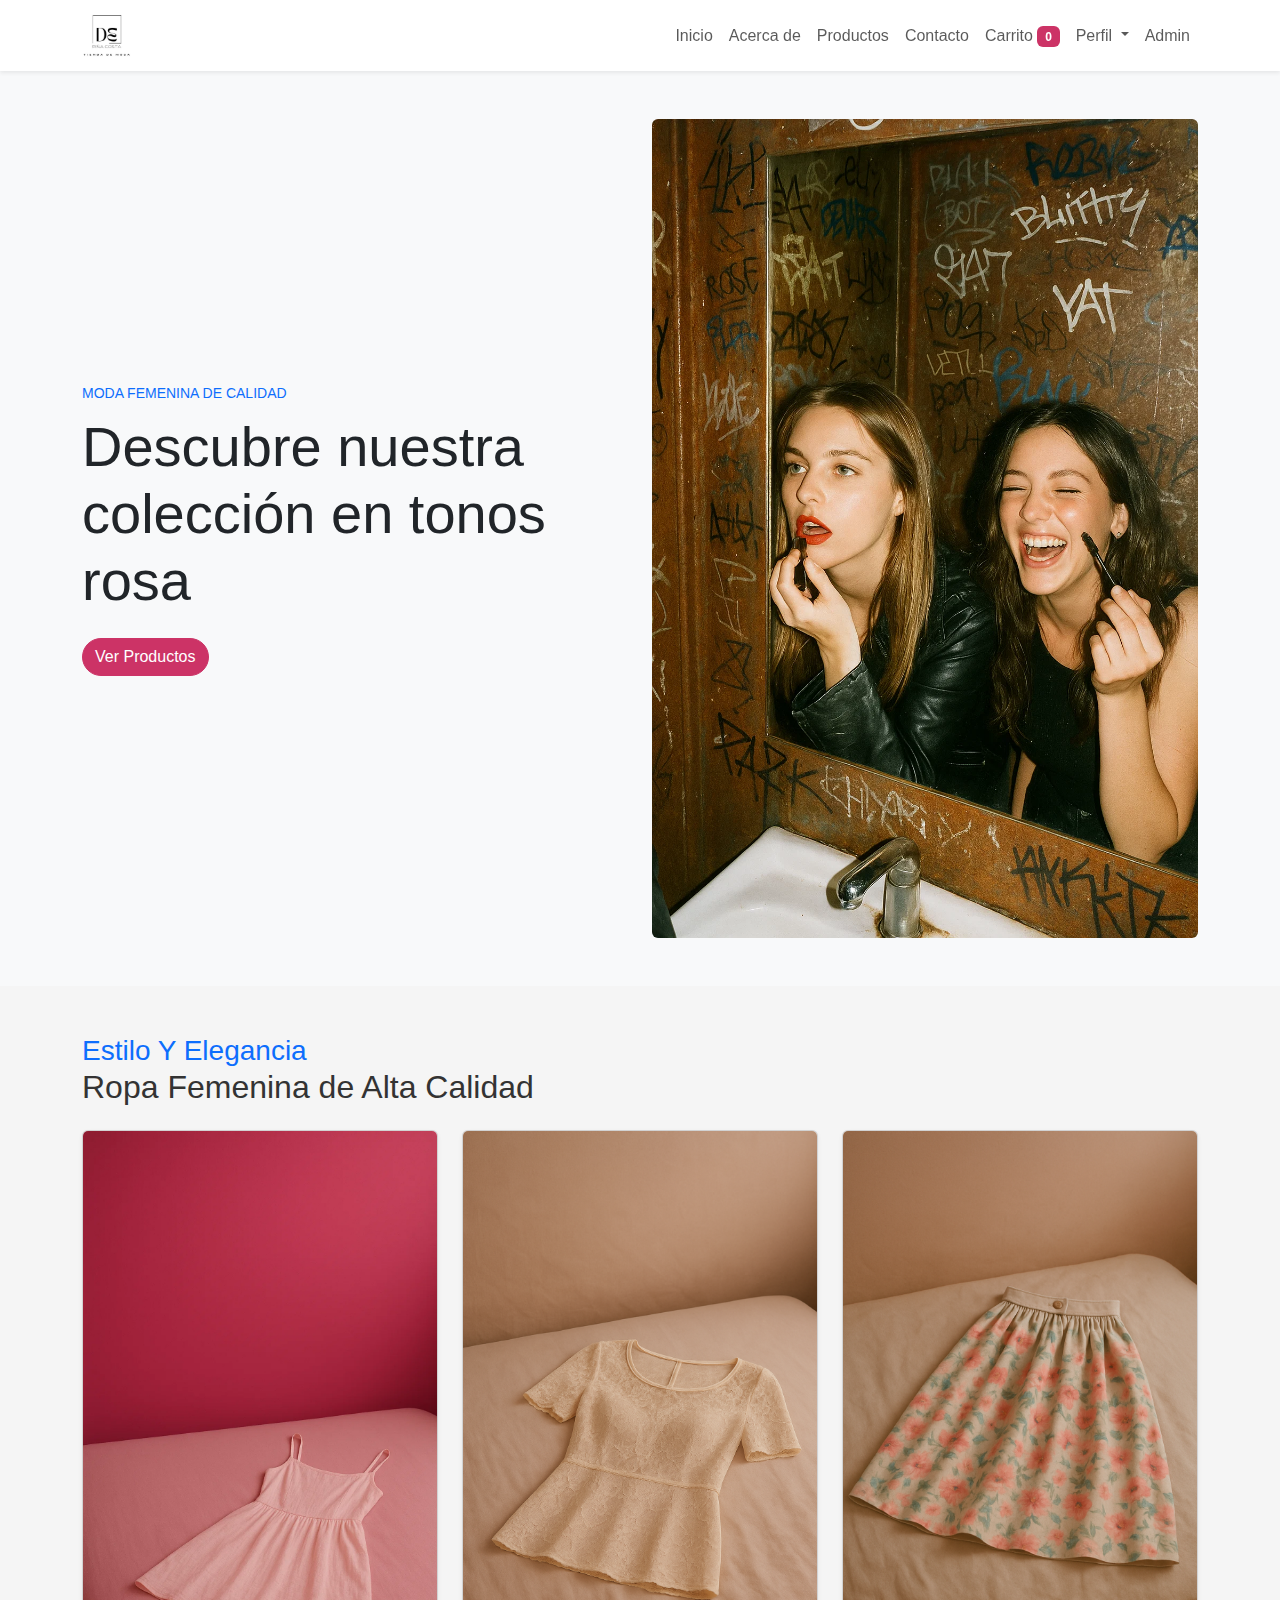
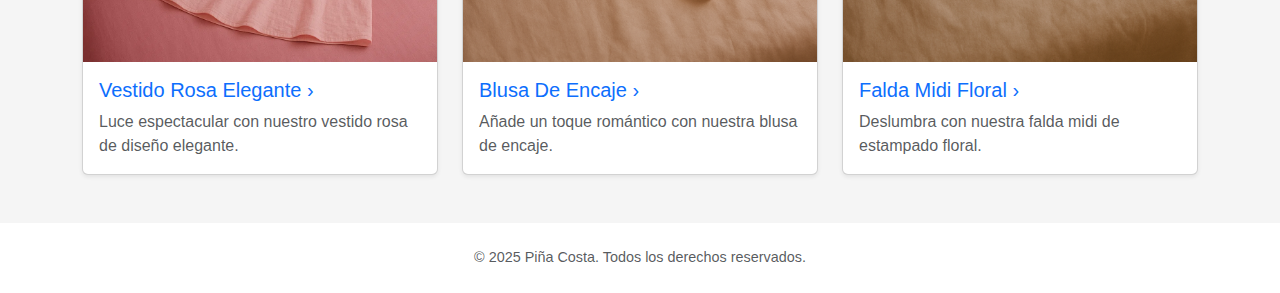
<file: index.html>
<!DOCTYPE html>
<html lang="es">
<head>
  <meta charset="UTF-8">
  <meta name="viewport" content="width=device-width, initial-scale=1">
  <title>Piña Costa – Inicio</title>
  <!-- Bootstrap 5 -->
  <link href="https://cdn.jsdelivr.net/npm/bootstrap@5.3.0/dist/css/bootstrap.min.css" rel="stylesheet">
  <!-- Google Fonts -->
  <link href="https://fonts.googleapis.com/css2?family=Lora:wght@400;700&family=Playfair+Display:wght@400;700&display=swap" rel="stylesheet">
  <!-- Estilos personalizados -->
  <link rel="stylesheet" href="css/estilos.css">
</head>
<body>

<nav class="navbar navbar-expand-lg navbar-light bg-white shadow-sm sticky-top">
  <div class="container">
    <a class="navbar-brand" href="index.html">
      <img src="img/logo.jpg" alt="Piña Costa" height="40">
    </a>
    <button class="navbar-toggler" type="button"
            data-bs-toggle="collapse"
            data-bs-target="#mainNav"
            aria-controls="mainNav"
            aria-expanded="false"
            aria-label="Toggle navigation">
      <span class="navbar-toggler-icon"></span>
    </button>
    <div class="collapse navbar-collapse" id="mainNav">
      <ul class="navbar-nav ms-auto">
        <li class="nav-item"><a class="nav-link" href="index.html">Inicio</a></li>
        <li class="nav-item"><a class="nav-link" href="acerca.html">Acerca de</a></li>
        <li class="nav-item"><a class="nav-link" href="catalogo.html">Productos</a></li>
        <li class="nav-item"><a class="nav-link" href="contacto.html">Contacto</a></li>
        <li class="nav-item">
          <a class="nav-link" href="pages/cart.html">
            Carrito <span id="cartCount" class="badge cart-badge">0</span>
          </a>
        </li>
        <li class="nav-item dropdown">
          <a class="nav-link dropdown-toggle" href="#" id="perfilDropdown" data-bs-toggle="dropdown">
            Perfil
          </a>
          <ul class="dropdown-menu dropdown-menu-end" aria-labelledby="perfilDropdown">
            <li><a class="dropdown-item" href="pages/login.html">Login</a></li>
            <li><a class="dropdown-item" href="pages/registro.html">Registro</a></li>
            <li><a class="dropdown-item" href="pages/recuperar.html">Recuperar Cuenta</a></li>
          </ul>
        </li>
        <li class="nav-item"><a class="nav-link" href="pages/admin-login.html">Admin</a></li>
      </ul>
    </div>
  </div>
</nav>







  <main>

    <!-- HERO -->
    <section class="hero bg-light text-dark py-5">
      <div class="container">
        <div class="row align-items-center">
          <div class="col-12 col-md-6">
            <small class="text-uppercase text-primary">Moda Femenina de Calidad</small>
            <h1 class="display-4 mt-2">Descubre nuestra colección en tonos rosa</h1>
            <a href="catalogo.html" class="btn btn-primary rounded-pill mt-3">Ver Productos</a>
          </div>
          <div class="col-12 col-md-6 text-center">
            <img src="img/hero-bg.jpg" alt="Colección Rosa" class="img-fluid rounded">
          </div>
        </div>
      </div>
    </section>

    <!-- SECCIÓN “ESTILO Y ELEGANCIA” -->
    <section class="py-5" style="background:#f5f5f5;">
      <div class="container">
        <h2 class="mb-4 section-title">
          <small class="text-primary d-block">Estilo Y Elegancia</small>
          Ropa Femenina de Alta Calidad
        </h2>
        <div class="row gy-4">
          <!-- CARD 1 -->
          <div class="col-12 col-sm-6 col-lg-4">
            <div class="card h-100 shadow-sm">
              <img src="img/vestido-rosa.jpg" class="card-img-top" alt="Vestido Rosa Elegante">
              <div class="card-body">
                <h5 class="card-title text-primary">Vestido Rosa Elegante ›</h5>
                <p class="card-text text-muted">Luce espectacular con nuestro vestido rosa de diseño elegante.</p>
              </div>
            </div>
          </div>
          <!-- CARD 2 -->
          <div class="col-12 col-sm-6 col-lg-4">
            <div class="card h-100 shadow-sm">
              <img src="img/blusa-encaje.jpg" class="card-img-top" alt="Blusa De Encaje">
              <div class="card-body">
                <h5 class="card-title text-primary">Blusa De Encaje ›</h5>
                <p class="card-text text-muted">Añade un toque romántico con nuestra blusa de encaje.</p>
              </div>
            </div>
          </div>
          <!-- CARD 3 -->
          <div class="col-12 col-sm-6 col-lg-4">
            <div class="card h-100 shadow-sm">
              <img src="img/falda-midi.jpg" class="card-img-top" alt="Falda Midi Floral">
              <div class="card-body">
                <h5 class="card-title text-primary">Falda Midi Floral ›</h5>
                <p class="card-text text-muted">Deslumbra con nuestra falda midi de estampado floral.</p>
              </div>
            </div>
          </div>
        </div>
      </div>
    </section>

  </main>

  <!-- FOOTER -->
  <footer class="footer bg-white text-center py-4">
    <div class="container">
      <p class="text-muted mb-0">&copy; 2025 Piña Costa. Todos los derechos reservados.</p>
    </div>
  </footer>

  <!-- Scripts -->
  <script src="https://cdn.jsdelivr.net/npm/bootstrap@5.3.0/dist/js/bootstrap.bundle.min.js"></script>
  <script src="js/main.js"></script>
</body>
</html>
</file>
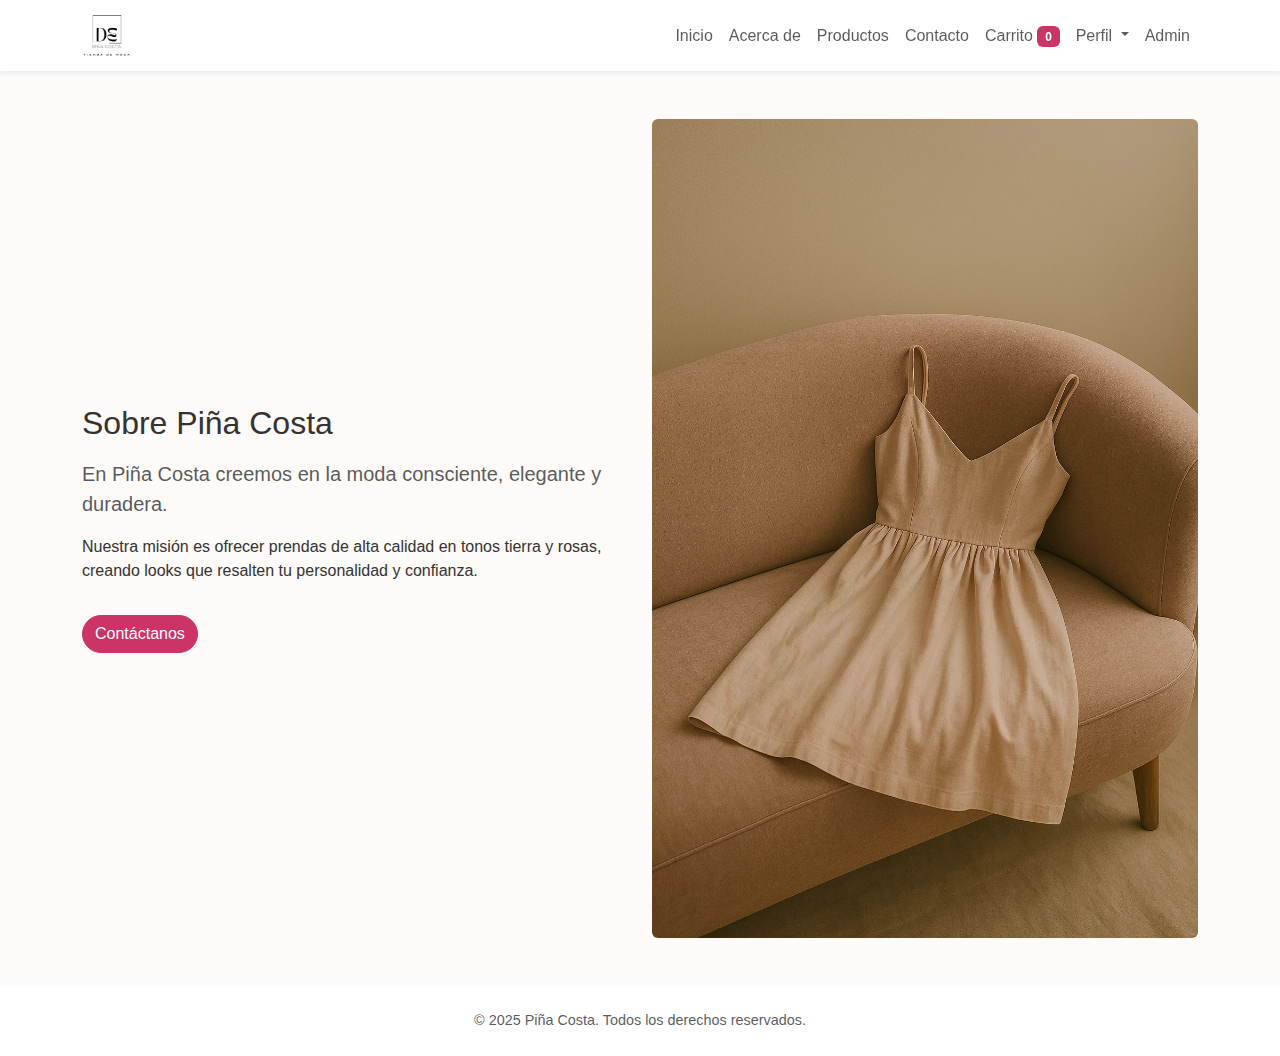
<file: acerca.html>
<!DOCTYPE html>
<html lang="es">
<head>
  <meta charset="UTF-8">
  <meta name="viewport" content="width=device-width, initial-scale=1">
  <title>Piña Costa – Acerca de</title>
  <link href="https://cdn.jsdelivr.net/npm/bootstrap@5.3.0/dist/css/bootstrap.min.css" rel="stylesheet">
  <link href="https://fonts.googleapis.com/css2?family=Lora:wght@400;700&family=Playfair+Display:wght@400;700&display=swap" rel="stylesheet">
  <link rel="stylesheet" href="css/estilos.css">
</head>
<body>

<nav class="navbar navbar-expand-lg navbar-light bg-white shadow-sm sticky-top">
  <div class="container">
    <a class="navbar-brand" href="index.html">
      <img src="img/logo.jpg" alt="Piña Costa" height="40">
    </a>
    <button class="navbar-toggler" type="button"
            data-bs-toggle="collapse"
            data-bs-target="#mainNav"
            aria-controls="mainNav"
            aria-expanded="false"
            aria-label="Toggle navigation">
      <span class="navbar-toggler-icon"></span>
    </button>
    <div class="collapse navbar-collapse" id="mainNav">
      <ul class="navbar-nav ms-auto">
        <li class="nav-item"><a class="nav-link" href="index.html">Inicio</a></li>
        <li class="nav-item"><a class="nav-link" href="acerca.html">Acerca de</a></li>
        <li class="nav-item"><a class="nav-link" href="catalogo.html">Productos</a></li>
        <li class="nav-item"><a class="nav-link" href="contacto.html">Contacto</a></li>
        <li class="nav-item">
          <a class="nav-link" href="pages/cart.html">
            Carrito <span id="cartCount" class="badge cart-badge">0</span>
          </a>
        </li>
        <li class="nav-item dropdown">
          <a class="nav-link dropdown-toggle" href="#" id="perfilDropdown" data-bs-toggle="dropdown">
            Perfil
          </a>
          <ul class="dropdown-menu dropdown-menu-end" aria-labelledby="perfilDropdown">
            <li><a class="dropdown-item" href="pages/login.html">Login</a></li>
            <li><a class="dropdown-item" href="pages/registro.html">Registro</a></li>
            <li><a class="dropdown-item" href="pages/recuperar.html">Recuperar Cuenta</a></li>
          </ul>
        </li>
        <li class="nav-item"><a class="nav-link" href="pages/admin-login.html">Admin</a></li>
      </ul>
    </div>
  </div>
</nav>



  <main>
    <!-- SECCIÓN “SOBRE NOSOTROS” -->
    <section class="py-5">
      <div class="container">
        <div class="row align-items-center">
          <div class="col-12 col-md-6">
            <h2 class="mb-3">Sobre Piña Costa</h2>
            <p class="lead text-muted">En Piña Costa creemos en la moda consciente, elegante y duradera.</p>
            <p>Nuestra misión es ofrecer prendas de alta calidad en tonos tierra y rosas, creando looks que resalten tu personalidad y confianza.</p>
            <a href="contacto.html" class="btn btn-primary rounded-pill mt-3">Contáctanos</a>
          </div>
          <div class="col-12 col-md-6 text-center">
            <img src="img/about.jpg" alt="Sobre Nosotros" class="img-fluid rounded">
          </div>
        </div>
      </div>
    </section>
  </main>

  <!-- FOOTER -->
  <footer class="footer bg-white text-center py-4">
    <div class="container">
      <p class="text-muted mb-0">&copy; 2025 Piña Costa. Todos los derechos reservados.</p>
    </div>
  </footer>

  <script src="https://cdn.jsdelivr.net/npm/bootstrap@5.3.0/dist/js/bootstrap.bundle.min.js"></script>
  <script src="js/main.js"></script>
</body>
</html>
</file>
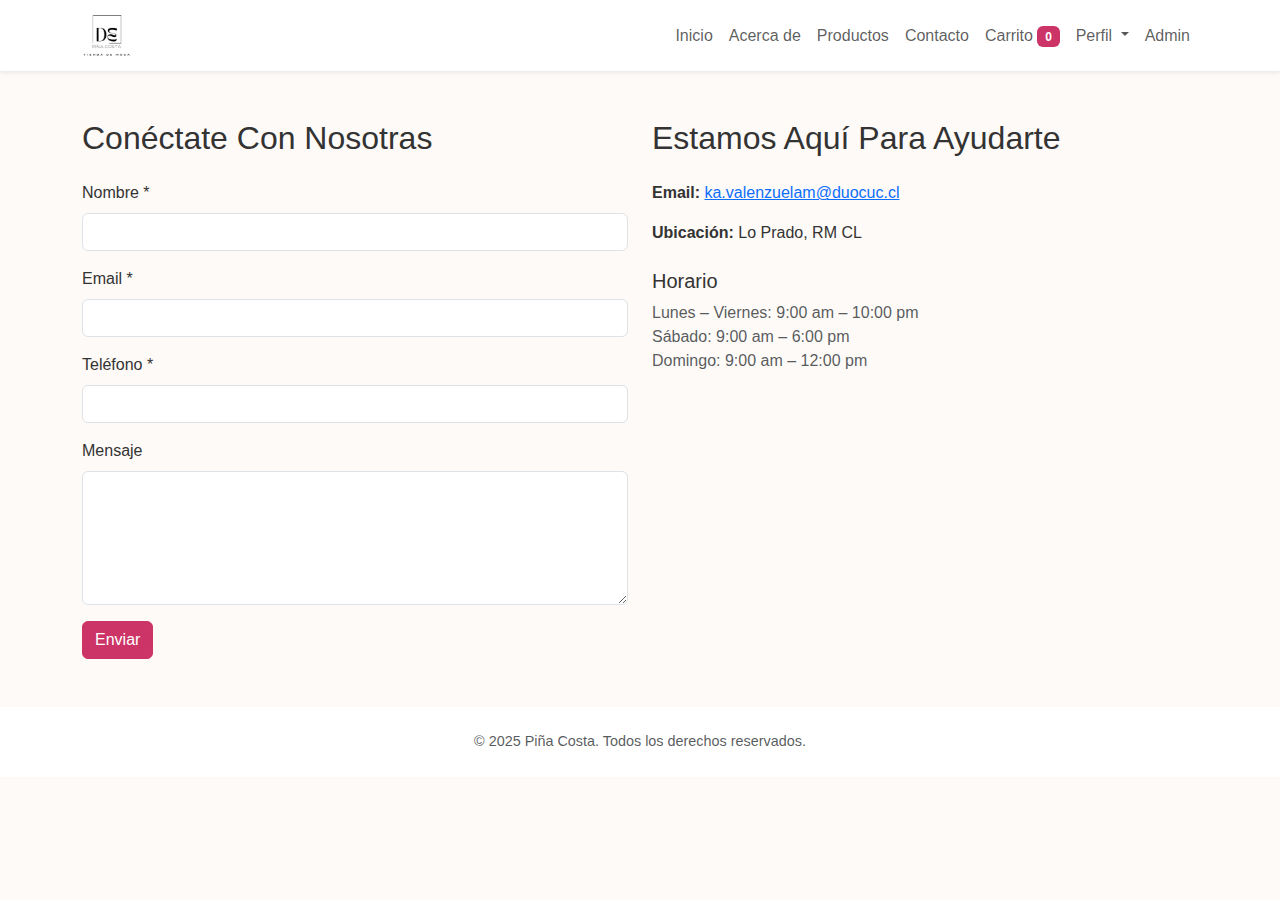
<file: contacto.html>
<!DOCTYPE html>
<html lang="es">
<head>
  <meta charset="UTF-8">
  <meta name="viewport" content="width=device-width, initial-scale=1">
  <title>Contacto | Piña Costa</title>
  <link href="https://cdn.jsdelivr.net/npm/bootstrap@5.3.0/dist/css/bootstrap.min.css" rel="stylesheet">
  <link href="https://fonts.googleapis.com/css2?family=Lora:wght@400;700&family=Playfair+Display:wght@400;700&display=swap" rel="stylesheet">
  <link rel="stylesheet" href="css/estilos.css">
</head>
<body>

<nav class="navbar navbar-expand-lg navbar-light bg-white shadow-sm sticky-top">
  <div class="container">
    <a class="navbar-brand" href="index.html">
      <img src="img/logo.jpg" alt="Piña Costa" height="40">
    </a>
    <button class="navbar-toggler" type="button"
            data-bs-toggle="collapse"
            data-bs-target="#mainNav"
            aria-controls="mainNav"
            aria-expanded="false"
            aria-label="Toggle navigation">
      <span class="navbar-toggler-icon"></span>
    </button>
    <div class="collapse navbar-collapse" id="mainNav">
      <ul class="navbar-nav ms-auto">
        <li class="nav-item"><a class="nav-link" href="index.html">Inicio</a></li>
        <li class="nav-item"><a class="nav-link" href="acerca.html">Acerca de</a></li>
        <li class="nav-item"><a class="nav-link" href="catalogo.html">Productos</a></li>
        <li class="nav-item"><a class="nav-link" href="contacto.html">Contacto</a></li>
        <li class="nav-item">
          <a class="nav-link" href="pages/cart.html">
            Carrito <span id="cartCount" class="badge cart-badge">0</span>
          </a>
        </li>
        <li class="nav-item dropdown">
          <a class="nav-link dropdown-toggle" href="#" id="perfilDropdown" data-bs-toggle="dropdown">
            Perfil
          </a>
          <ul class="dropdown-menu dropdown-menu-end" aria-labelledby="perfilDropdown">
            <li><a class="dropdown-item" href="pages/login.html">Login</a></li>
            <li><a class="dropdown-item" href="pages/registro.html">Registro</a></li>
            <li><a class="dropdown-item" href="pages/recuperar.html">Recuperar Cuenta</a></li>
          </ul>
        </li>
        <li class="nav-item"><a class="nav-link" href="pages/admin-login.html">Admin</a></li>
      </ul>
    </div>
  </div>
</nav>



  <main>
    <!-- CONTACTO -->
    <section class="py-5">
      <div class="container">
        <div class="row gy-5">
          <!-- Formulario -->
          <div class="col-12 col-md-6">
            <h2 class="mb-4">Conéctate Con Nosotras</h2>
            <form class="needs-validation" novalidate>
              <div class="mb-3">
                <label for="name" class="form-label">Nombre *</label>
                <input type="text" id="name" class="form-control" required>
                <div class="invalid-feedback">Escribe tu nombre.</div>
              </div>
              <div class="mb-3">
                <label for="email" class="form-label">Email *</label>
                <input type="email" id="email" class="form-control" required>
                <div class="invalid-feedback">Introduce un email válido.</div>
              </div>
              <div class="mb-3">
                <label for="phone" class="form-label">Teléfono *</label>
                <input type="tel" id="phone" class="form-control" required>
                <div class="invalid-feedback">Escribe tu teléfono.</div>
              </div>
              <div class="mb-3">
                <label for="message" class="form-label">Mensaje</label>
                <textarea id="message" class="form-control" rows="5"></textarea>
              </div>
              <button type="submit" class="btn btn-primary">Enviar</button>
            </form>
          </div>
          <!-- Datos de contacto -->
          <div class="col-12 col-md-6">
            <h2 class="mb-4">Estamos Aquí Para Ayudarte</h2>
            <p><strong>Email:</strong> <a href="mailto:ka.valenzuelam@duocuc.cl">ka.valenzuelam@duocuc.cl</a></p>
            <p><strong>Ubicación:</strong> Lo Prado, RM CL</p>
            <h5 class="mt-4">Horario</h5>
            <ul class="list-unstyled text-muted">
              <li>Lunes – Viernes: 9:00 am – 10:00 pm</li>
              <li>Sábado: 9:00 am – 6:00 pm</li>
              <li>Domingo: 9:00 am – 12:00 pm</li>
            </ul>
          </div>
        </div>
      </div>
    </section>
  </main>

  <!-- FOOTER -->
  <footer class="footer bg-white text-center py-4">
    <div class="container">
      <p class="text-muted mb-0">&copy; 2025 Piña Costa. Todos los derechos reservados.</p>
    </div>
  </footer>

  <script src="https://cdn.jsdelivr.net/npm/bootstrap@5.3.0/dist/js/bootstrap.bundle.min.js"></script>
  <script src="js/main.js"></script>
</body>
</html>
</file>
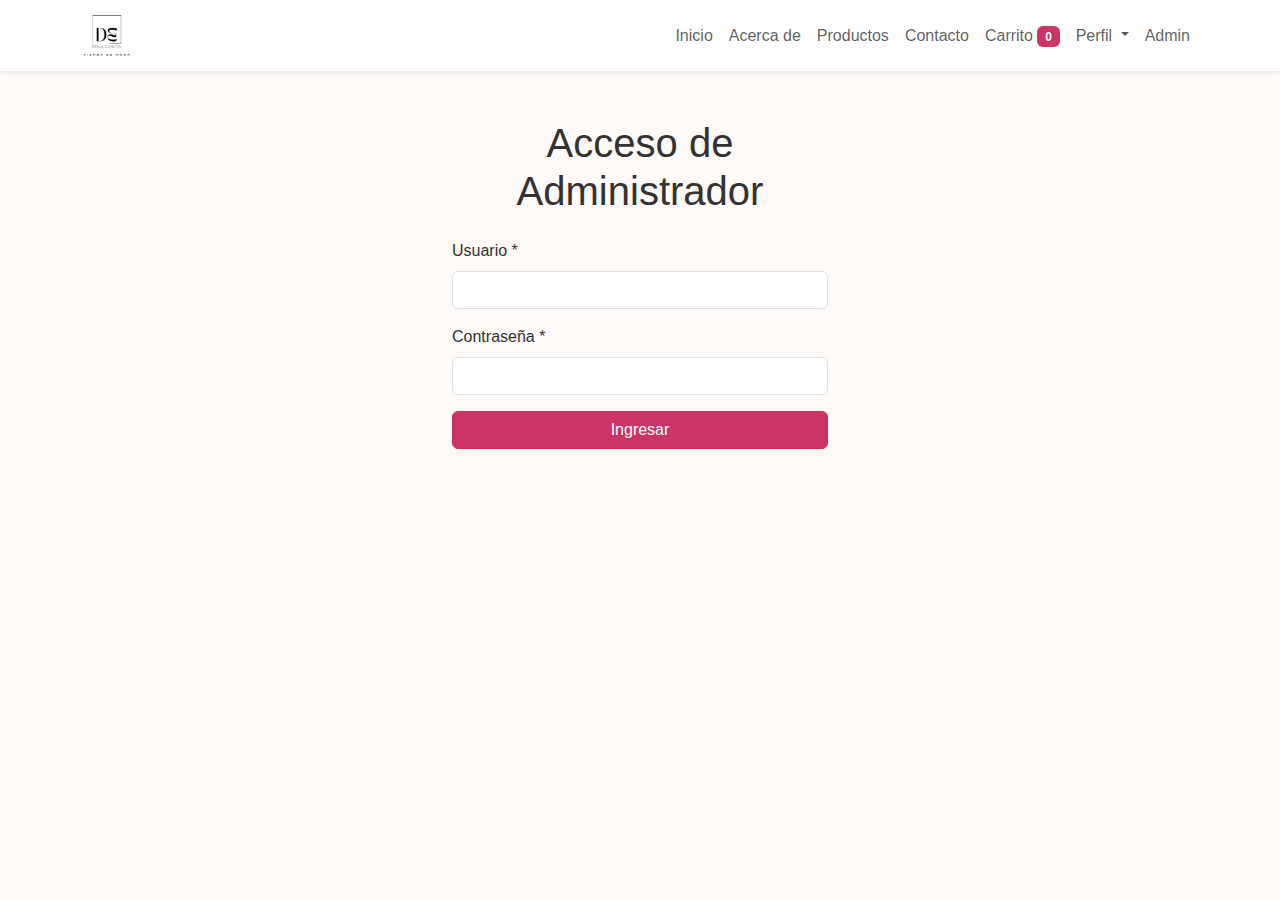
<file: pages/admin-login.html>
<!DOCTYPE html>
<html lang="es">
<head>
  <meta charset="UTF-8" />
  <meta name="viewport" content="width=device-width, initial-scale=1.0"/>
  <title>Acceso Admin | Piña Costa</title>
  <link href="https://cdn.jsdelivr.net/npm/bootstrap@5.3.0/dist/css/bootstrap.min.css" rel="stylesheet"/>
  <link href="https://fonts.googleapis.com/css2?family=Lora:wght@400;700&family=Playfair+Display:wght@400;700&display=swap" rel="stylesheet"/>
  <link rel="stylesheet" href="../css/estilos.css"/>
</head>
<body>
<nav class="navbar navbar-expand-lg navbar-light bg-white shadow-sm sticky-top">
  <div class="container">
    <a class="navbar-brand" href="../index.html">
      <img src="../img/logo.jpg" alt="Piña Costa" height="40">
    </a>
    <button class="navbar-toggler" type="button"
            data-bs-toggle="collapse"
            data-bs-target="#pageNav"
            aria-controls="pageNav"
            aria-expanded="false"
            aria-label="Toggle navigation">
      <span class="navbar-toggler-icon"></span>
    </button>
    <div class="collapse navbar-collapse" id="pageNav">
      <ul class="navbar-nav ms-auto">
        <li class="nav-item"><a class="nav-link" href="../index.html">Inicio</a></li>
        <li class="nav-item"><a class="nav-link" href="../acerca.html">Acerca de</a></li>
        <li class="nav-item"><a class="nav-link" href="../catalogo.html">Productos</a></li>
        <li class="nav-item"><a class="nav-link" href="../contacto.html">Contacto</a></li>

        <li class="nav-item">
          <a class="nav-link" href="cart.html">
            Carrito <span id="cartCount" class="badge cart-badge">0</span>
          </a>
        </li>
        <li class="nav-item dropdown">
          <a class="nav-link dropdown-toggle" href="#" id="perfilDropdown" data-bs-toggle="dropdown">
            Perfil
          </a>
          <ul class="dropdown-menu dropdown-menu-end" aria-labelledby="perfilDropdown">
            <li><a class="dropdown-item" href="login.html">Login</a></li>
            <li><a class="dropdown-item" href="registro.html">Registro</a></li>
            <li><a class="dropdown-item" href="recuperar.html">Recuperar Cuenta</a></li>
          </ul>
        </li>
        <li class="nav-item"><a class="nav-link" href="admin-login.html">Admin</a></li>
      </ul>
    </div>
  </div>
</nav>


  <div class="container py-5" style="max-width:400px;">
    <h1 class="mb-4 text-center">Acceso de Administrador</h1>
    <form id="adminLoginForm" class="needs-validation" novalidate>
      <div class="mb-3">
        <label for="adminUser" class="form-label">Usuario *</label>
        <input type="text" id="adminUser" class="form-control" required/>
        <div class="invalid-feedback">Debes ingresar tu usuario.</div>
      </div>
      <div class="mb-3">
        <label for="adminPwd" class="form-label">Contraseña *</label>
        <input type="password" id="adminPwd" class="form-control" required/>
        <div class="invalid-feedback">Debes ingresar tu contraseña.</div>
      </div>
      <button type="submit" class="btn btn-primary w-100">Ingresar</button>
    </form>
  </div>

  <script src="https://cdn.jsdelivr.net/npm/bootstrap@5.3.0/dist/js/bootstrap.bundle.min.js"></script>
  <script>
    // Validación nativa de Bootstrap
    const form = document.getElementById('adminLoginForm');
    form.addEventListener('submit', e => {
      e.preventDefault();
      form.classList.add('was-validated');
      if (!form.checkValidity()) return;
      const user = document.getElementById('adminUser').value;
      const pwd  = document.getElementById('adminPwd').value;
      // Credenciales
      if (user === 'admin' && pwd === 'TuContraseña') {
        sessionStorage.setItem('adminLogged', 'true');
        window.location.href = 'admin.html';
      } else {
        alert('Usuario o contraseña incorrectos.');
      }
    });
  </script>
</body>
</html>
</file>
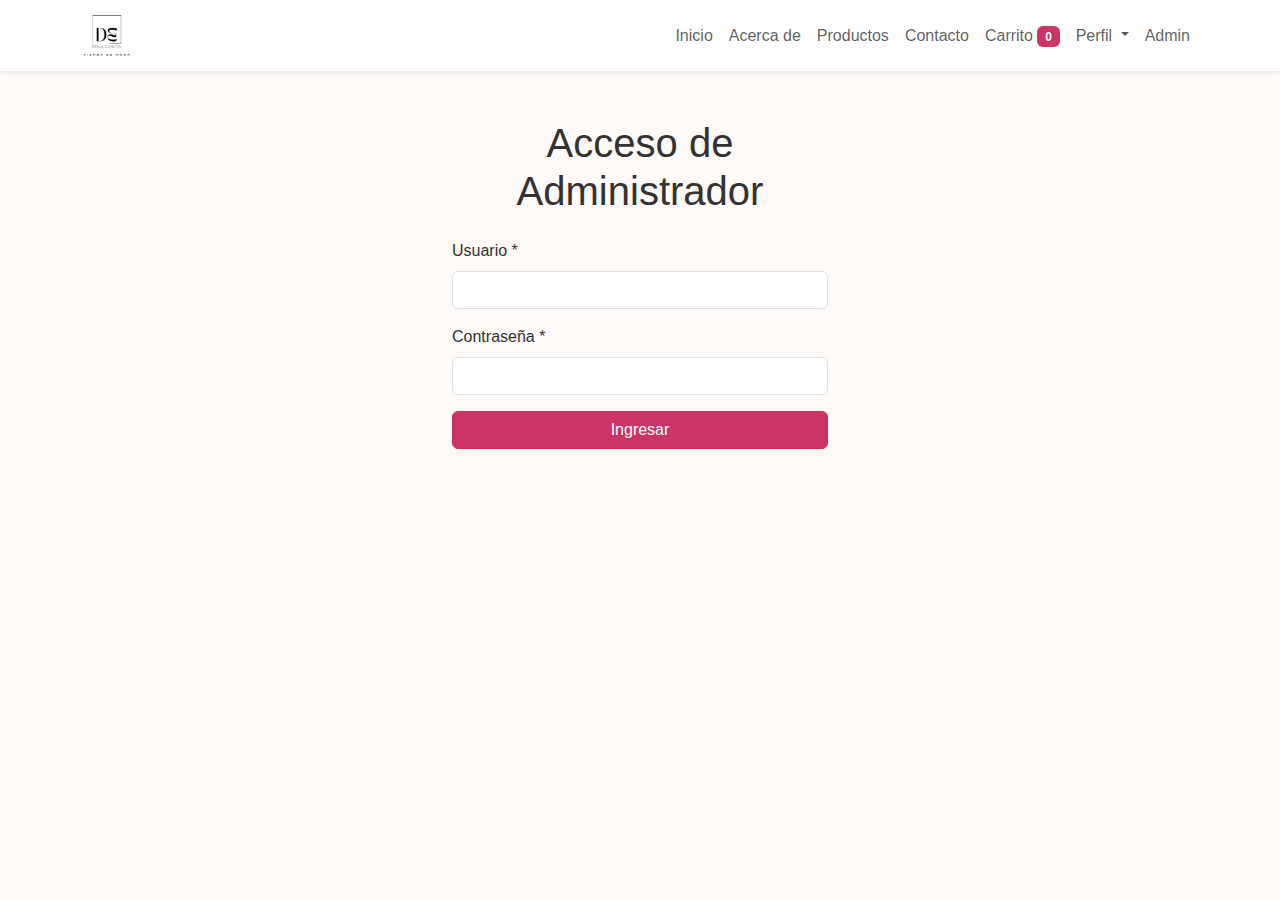
<file: pages/admin.html>
<!DOCTYPE html>
<html lang="es">
<head>
  <meta charset="UTF-8" />
  <meta name="viewport" content="width=device-width, initial-scale=1.0"/>
  <title>Panel Admin | Piña Costa</title>
  <!-- Bootstrap & Google Fonts -->
  <link href="https://cdn.jsdelivr.net/npm/bootstrap@5.3.0/dist/css/bootstrap.min.css" rel="stylesheet"/>
  <link href="https://fonts.googleapis.com/css2?family=Lora:wght@400;700&family=Playfair+Display:wght@400;700&display=swap" rel="stylesheet"/>
  <!-- Estilos -->
  <link rel="stylesheet" href="../css/estilos.css"/>

  <script>
    // si no estás logueado como admin, vuelve al login
    if (sessionStorage.getItem('adminLogged') !== 'true') {
      window.location.href = 'admin-login.html';
    }
  </script>
</head>
<body>

<nav class="navbar navbar-expand-lg navbar-light bg-white shadow-sm sticky-top">
  <div class="container">
    <a class="navbar-brand" href="../index.html">
      <img src="../img/logo.jpg" alt="Piña Costa" height="40">
    </a>
    <button class="navbar-toggler" type="button"
            data-bs-toggle="collapse"
            data-bs-target="#pageNav"
            aria-controls="pageNav"
            aria-expanded="false"
            aria-label="Toggle navigation">
      <span class="navbar-toggler-icon"></span>
    </button>
    <div class="collapse navbar-collapse" id="pageNav">
      <ul class="navbar-nav ms-auto">
        <li class="nav-item"><a class="nav-link" href="../index.html">Inicio</a></li>
        <li class="nav-item"><a class="nav-link" href="../acerca.html">Acerca de</a></li>
        <li class="nav-item"><a class="nav-link" href="../catalogo.html">Productos</a></li>
        <li class="nav-item"><a class="nav-link" href="../contacto.html">Contacto</a></li>

        <li class="nav-item">
          <a class="nav-link" href="cart.html">
            Carrito <span id="cartCount" class="badge cart-badge">0</span>
          </a>
        </li>
        <li class="nav-item dropdown">
          <a class="nav-link dropdown-toggle" href="#" id="perfilDropdown" data-bs-toggle="dropdown">
            Perfil
          </a>
          <ul class="dropdown-menu dropdown-menu-end" aria-labelledby="perfilDropdown">
            <li><a class="dropdown-item" href="login.html">Login</a></li>
            <li><a class="dropdown-item" href="registro.html">Registro</a></li>
            <li><a class="dropdown-item" href="recuperar.html">Recuperar Cuenta</a></li>
          </ul>
        </li>
        <li class="nav-item"><a class="nav-link" href="admin-login.html">Admin</a></li>
      </ul>
    </div>
  </div>
</nav>

  <main class="container py-5">

    <!--  PERFIL DE ADMIN -->
    <section class="mb-5">
      <h1 class="mb-3">Panel de Administración</h1>
      <p>Bienvenido, <strong>Admin</strong>. Desde aquí gestionas usuarios y productos.</p>
      <a href="create-user.html" class="btn btn-primary rounded-pill">Crear Usuario</a>
    </section>

    <!--  LISTADO DE USUARIOS -->
    <section class="mb-5">
      <h2 class="h4 mb-3">Usuarios Registrados</h2>
      <div class="table-responsive">
        <table class="table table-striped table-hover">
          <thead>
            <tr><th>ID</th><th>Nombre</th><th>Email</th><th>Rol</th><th>Acciones</th></tr>
          </thead>
          <tbody id="usersTable"></tbody>
        </table>
      </div>
    </section>

    <!--  GESTIÓN DE PRODUCTOS -->
    <section>
      <h2 class="h4 mb-3">Productos</h2>

      <!-- Tabla de productos -->
      <div class="table-responsive mb-4">
        <table class="table table-bordered table-hover align-middle">
          <thead class="table-light">
            <tr>
              <th>ID</th><th>Nombre</th><th>Imagen</th><th>Descripción</th>
            </tr>
          </thead>
          <tbody id="productsTable"></tbody>
        </table>
      </div>

      <!-- Formulario para añadir producto -->
      <h3 class="h5 mb-2">Agregar Nuevo Producto</h3>
      <form id="addProductForm" class="row g-3">

        <div class="col-md-4">
          <label for="prodName" class="form-label">Nombre *</label>
          <input type="text" id="prodName" class="form-control" required>
          <div class="invalid-feedback">Debe ingresar un nombre.</div>
        </div>

        <div class="col-md-4">
          <label for="prodImage" class="form-label">URL Imagen *</label>
          <input type="url" id="prodImage" class="form-control" placeholder="img/ejemplo.jpg" required>
          <div class="invalid-feedback">Debe ingresar la ruta de la imagen.</div>
        </div>

        <div class="col-md-4">
          <label for="prodDesc" class="form-label">Descripción *</label>
          <input type="text" id="prodDesc" class="form-control" required>
          <div class="invalid-feedback">Debe ingresar una descripción.</div>
        </div>

        <div class="col-12">
          <button type="submit" class="btn btn-primary rounded-pill">Añadir Producto</button>
        </div>
      </form>
    </section>

  </main>

  <!-- Bootstrap JS + lógica -->
  <script src="https://cdn.jsdelivr.net/npm/bootstrap@5.3.0/dist/js/bootstrap.bundle.min.js"></script>
  <script>
    // --- Usuarios ---
    const users = [
      { id: 1, name: 'Katherine', email: 'ka.valenzuelam@duocuc.cl', role: 'Usuario' },
      { id: 2, name: 'Miguel',    email: 'm.hernandez@example.com',   role: 'Usuario' },
      { id: 99, name: 'Admin',    email: 'admin@example.com',         role: 'Administrador' }
    ];
    const tbodyUsers = document.getElementById('usersTable');
    users.forEach(u => {
      const tr = document.createElement('tr');
      tr.innerHTML = `
        <td>${u.id}</td>
        <td>${u.name}</td>
        <td>${u.email}</td>
        <td>${u.role}</td>
        <td>
          <button class="btn btn-sm btn-outline-secondary">Editar</button>
          <button class="btn btn-sm btn-outline-danger">Eliminar</button>
        </td>`;
      tbodyUsers.appendChild(tr);
    });

    // --- Gestión de Productos ---
    // Carga inicial: desde localStorage o con un array por defecto
    const defaultProducts = JSON.parse(localStorage.getItem('products')) || [
      { id: 1, name: 'Vestido Rosa Elegante', image: '../img/vestido-rosa.jpg', description: 'Luce espectacular con nuestro vestido rosa de diseño elegante.' }
    ];
    let products = defaultProducts;

    // Función de render
    function renderProducts() {
      const tbodyP = document.getElementById('productsTable');
      tbodyP.innerHTML = '';
      products.forEach(p => {
        const tr = document.createElement('tr');
        tr.innerHTML = `
          <td>${p.id}</td>
          <td>${p.name}</td>
          <td><img src="${p.image}" alt="${p.name}" height="50"></td>
          <td>${p.description}</td>`;
        tbodyP.appendChild(tr);
      });
    }
    renderProducts();

    // Añadir producto desde el formulario
    const formP = document.getElementById('addProductForm');
    formP.addEventListener('submit', e => {
      e.preventDefault();
      formP.classList.add('was-validated');
      if (!formP.checkValidity()) return;
      const name = document.getElementById('prodName').value.trim();
      const image = document.getElementById('prodImage').value.trim();
      const desc = document.getElementById('prodDesc').value.trim();
      const newId = products.length ? Math.max(...products.map(x=>x.id)) + 1 : 1;
      products.push({ id: newId, name, image, description: desc });
      localStorage.setItem('products', JSON.stringify(products));
      renderProducts();
      formP.reset();
      formP.classList.remove('was-validated');
    });
  </script>
</body>
</html>
</file>
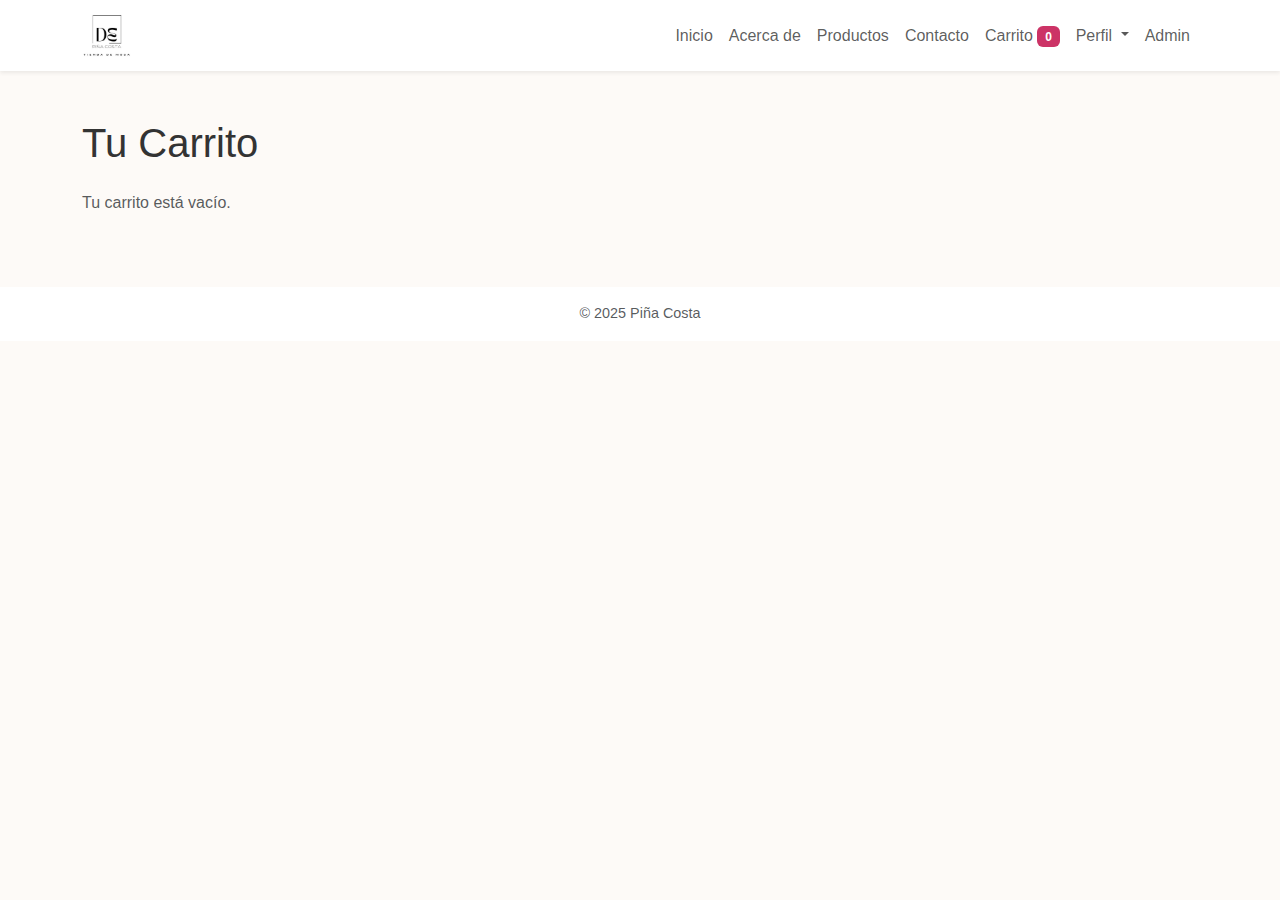
<file: pages/cart.html>
<!DOCTYPE html>
<html lang="es">
<head>
  <meta charset="UTF-8"/>
  <meta name="viewport" content="width=device-width, initial-scale=1"/>
  <title>Carrito | Piña Costa</title>

  <!-- Bootstrap CSS -->
  <link href="https://cdn.jsdelivr.net/npm/bootstrap@5.3.0/dist/css/bootstrap.min.css" rel="stylesheet"/>

  <!-- Tus estilos -->
  <link rel="stylesheet" href="../css/estilos.css"/>

  <!-- Oculta cualquier hero y define miniaturas -->
  <style>
    .hero, .sb-component-hero, .sb-hero__content-wrapper {
      display: none !important;
    }
    .cart-img {
      width: 80px !important;
      height: 80px !important;
      object-fit: cover !important;
      flex-shrink: 0;
      margin-right: 1rem;
    }
  </style>
</head>
<body>

  <!-- NAVBAR (en /pages) -->
  <nav class="navbar navbar-expand-lg navbar-light bg-white shadow-sm sticky-top">
    <div class="container">
      <a class="navbar-brand" href="../index.html">
        <img src="../img/logo.jpg" alt="Piña Costa" height="45">
      </a>
      <button class="navbar-toggler" type="button"
              data-bs-toggle="collapse"
              data-bs-target="#pageNav"
              aria-controls="pageNav"
              aria-expanded="false"
              aria-label="Toggle navigation">
        <span class="navbar-toggler-icon"></span>
      </button>
      <div class="collapse navbar-collapse" id="pageNav">
        <ul class="navbar-nav ms-auto">
          <li class="nav-item"><a class="nav-link" href="../index.html">Inicio</a></li>
          <li class="nav-item"><a class="nav-link" href="../acerca.html">Acerca de</a></li>
          <li class="nav-item"><a class="nav-link" href="../catalogo.html">Productos</a></li>
          <li class="nav-item"><a class="nav-link" href="../contacto.html">Contacto</a></li>
          <li class="nav-item">
            <a class="nav-link" href="cart.html">
              Carrito <span id="cartCount" class="badge cart-badge">0</span>
            </a>
          </li>
          <li class="nav-item dropdown">
            <a class="nav-link dropdown-toggle" href="#" id="perfilDropdown" role="button"
               data-bs-toggle="dropdown" aria-expanded="false">
              Perfil
            </a>
            <ul class="dropdown-menu dropdown-menu-end" aria-labelledby="perfilDropdown">
              <li><a class="dropdown-item" href="login.html">Login</a></li>
              <li><a class="dropdown-item" href="registro.html">Registro</a></li>
              <li><a class="dropdown-item" href="recuperar.html">Recuperar Cuenta</a></li>
            </ul>
          </li>
          <li class="nav-item"><a class="nav-link" href="admin-login.html">Admin</a></li>
        </ul>
      </div>
    </div>
  </nav>

  <!-- LISTADO DEL CARRITO -->
  <main class="container py-5">
    <h1 class="mb-4">Tu Carrito</h1>
    <div id="cartContainer"></div>
    <div id="cartSummary" class="mt-4"></div>
  </main>

  <!-- Footer minimal -->
  <footer class="footer bg-white text-center py-3">
    <div class="container">
      <p class="text-muted mb-0">&copy; 2025 Piña Costa</p>
    </div>
  </footer>

  <!-- Bootstrap JS -->
  <script src="https://cdn.jsdelivr.net/npm/bootstrap@5.3.0/dist/js/bootstrap.bundle.min.js"></script>
  <!-- Lógica del carrito -->
  <script src="../js/main.js"></script>
</body>
</html>
</file>
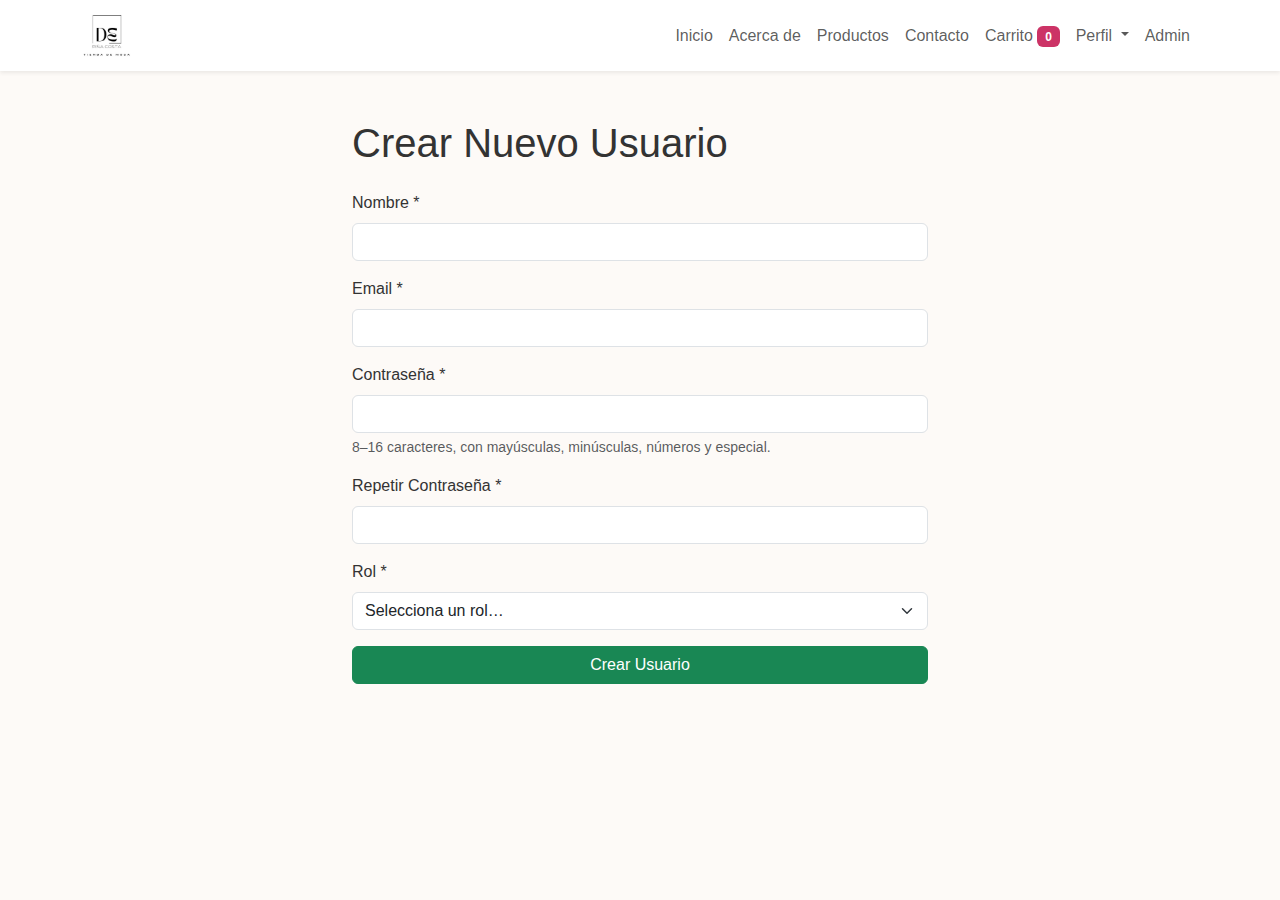
<file: pages/create-user.html>
<!DOCTYPE html>
<html lang="es">
<head>
  <meta charset="UTF-8">
  <meta name="viewport" content="width=device-width, initial-scale=1">
  <title>Crear Usuario | Piña Costa</title>
  <link href="https://cdn.jsdelivr.net/npm/bootstrap@5.3.0/dist/css/bootstrap.min.css" rel="stylesheet">
  <link href="https://fonts.googleapis.com/css2?family=Lora:wght@400;700&family=Playfair+Display:wght@400;700&display=swap" rel="stylesheet">
  <link rel="stylesheet" href="../css/estilos.css">
</head>
<body>

<nav class="navbar navbar-expand-lg navbar-light bg-white shadow-sm sticky-top">
  <div class="container">
    <a class="navbar-brand" href="../index.html">
      <img src="../img/logo.jpg" alt="Piña Costa" height="40">
    </a>
    <button class="navbar-toggler" type="button"
            data-bs-toggle="collapse"
            data-bs-target="#pageNav"
            aria-controls="pageNav"
            aria-expanded="false"
            aria-label="Toggle navigation">
      <span class="navbar-toggler-icon"></span>
    </button>
    <div class="collapse navbar-collapse" id="pageNav">
      <ul class="navbar-nav ms-auto">
        <li class="nav-item"><a class="nav-link" href="../index.html">Inicio</a></li>
        <li class="nav-item"><a class="nav-link" href="../acerca.html">Acerca de</a></li>
        <li class="nav-item"><a class="nav-link" href="../catalogo.html">Productos</a></li>
        <li class="nav-item"><a class="nav-link" href="../contacto.html">Contacto</a></li>

        <li class="nav-item">
          <a class="nav-link" href="cart.html">
            Carrito <span id="cartCount" class="badge cart-badge">0</span>
          </a>
        </li>
        <li class="nav-item dropdown">
          <a class="nav-link dropdown-toggle" href="#" id="perfilDropdown" data-bs-toggle="dropdown">
            Perfil
          </a>
          <ul class="dropdown-menu dropdown-menu-end" aria-labelledby="perfilDropdown">
            <li><a class="dropdown-item" href="login.html">Login</a></li>
            <li><a class="dropdown-item" href="registro.html">Registro</a></li>
            <li><a class="dropdown-item" href="recuperar.html">Recuperar Cuenta</a></li>
          </ul>
        </li>
        <li class="nav-item"><a class="nav-link" href="admin-login.html">Admin</a></li>
      </ul>
    </div>
  </div>
</nav>



  <main class="container py-5" style="max-width: 600px;">
    <h1 class="mb-4">Crear Nuevo Usuario</h1>
    <form id="createUserForm" class="needs-validation" novalidate>
      <div class="mb-3">
        <label for="cuName" class="form-label">Nombre *</label>
        <input type="text" id="cuName" class="form-control" required>
        <div class="invalid-feedback">El nombre es obligatorio.</div>
      </div>
      <div class="mb-3">
        <label for="cuEmail" class="form-label">Email *</label>
        <input type="email" id="cuEmail" class="form-control" required>
        <div class="invalid-feedback">Introduce un email válido.</div>
      </div>
      <div class="mb-3">
        <label for="cuPwd1" class="form-label">Contraseña *</label>
        <input type="password" id="cuPwd1" class="form-control" required>
        <div class="form-text">8–16 caracteres, con mayúsculas, minúsculas, números y especial.</div>
        <div class="invalid-feedback">No cumple los requisitos.</div>
      </div>
      <div class="mb-3">
        <label for="cuPwd2" class="form-label">Repetir Contraseña *</label>
        <input type="password" id="cuPwd2" class="form-control" required>
        <div class="invalid-feedback">Las contraseñas deben coincidir.</div>
      </div>
      <div class="mb-3">
        <label for="cuRole" class="form-label">Rol *</label>
        <select id="cuRole" class="form-select" required>
          <option value="">Selecciona un rol…</option>
          <option value="Usuario">Usuario</option>
          <option value="Administrador">Administrador</option>
        </select>
        <div class="invalid-feedback">Selecciona un rol.</div>
      </div>
      <button type="submit" class="btn btn-success w-100">Crear Usuario</button>
    </form>
  </main>

  <script src="https://cdn.jsdelivr.net/npm/bootstrap@5.3.0/dist/js/bootstrap.bundle.min.js"></script>
  <script>
    // Validación & simulación de creación
    const form = document.getElementById('createUserForm');
    form.addEventListener('submit', e => {
      if (!form.checkValidity()) {
        e.preventDefault();
        e.stopPropagation();
      } else {
        e.preventDefault();
        alert('Usuario creado correctamente ✨');
        form.reset();
        form.classList.remove('was-validated');
      }
      form.classList.add('was-validated');
    });

    // Validación robusta de contraseña
    const pwd1 = document.getElementById('cuPwd1');
    const pwd2 = document.getElementById('cuPwd2');
    const regex = /^(?=.*[a-z])(?=.*[A-Z])(?=.*\d)(?=.*[^\w\s]).{8,16}$/;
    pwd1.addEventListener('input', () => {
      pwd1.setCustomValidity(regex.test(pwd1.value) ? '' : 'Inválida');
    });
    pwd2.addEventListener('input', () => {
      pwd2.setCustomValidity(pwd1.value === pwd2.value ? '' : 'No coincide');
    });
  </script>

</body>
</html>
</file>
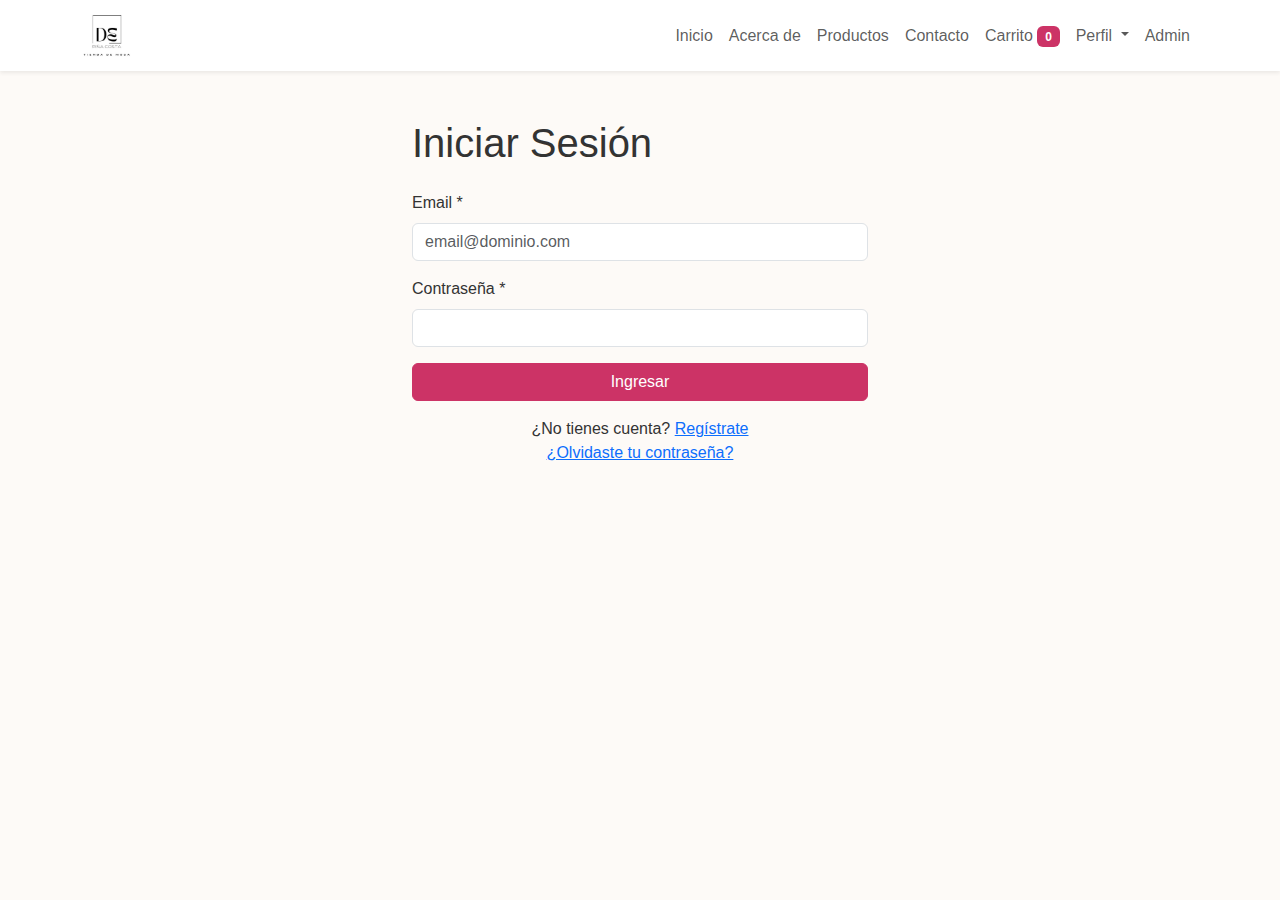
<file: pages/login.html>
<!DOCTYPE html>
<html lang="es">
<head>
  <meta charset="UTF-8">
  <meta name="viewport" content="width=device-width, initial-scale=1">
  <title>Iniciar Sesión | Piña Costa</title>
  <link href="https://cdn.jsdelivr.net/npm/bootstrap@5.3.0/dist/css/bootstrap.min.css" rel="stylesheet">
  <link href="https://fonts.googleapis.com/css2?family=Lora:wght@400;700&family=Playfair+Display:wght@400;700&display=swap" rel="stylesheet">
  <link rel="stylesheet" href="../css/estilos.css">
</head>
<body>
<nav class="navbar navbar-expand-lg navbar-light bg-white shadow-sm sticky-top">
  <div class="container">
    <a class="navbar-brand" href="../index.html">
      <img src="../img/logo.jpg" alt="Piña Costa" height="40">
    </a>
    <button class="navbar-toggler" type="button"
            data-bs-toggle="collapse"
            data-bs-target="#pageNav"
            aria-controls="pageNav"
            aria-expanded="false"
            aria-label="Toggle navigation">
      <span class="navbar-toggler-icon"></span>
    </button>
    <div class="collapse navbar-collapse" id="pageNav">
      <ul class="navbar-nav ms-auto">
        <li class="nav-item"><a class="nav-link" href="../index.html">Inicio</a></li>
        <li class="nav-item"><a class="nav-link" href="../acerca.html">Acerca de</a></li>
        <li class="nav-item"><a class="nav-link" href="../catalogo.html">Productos</a></li>
        <li class="nav-item"><a class="nav-link" href="../contacto.html">Contacto</a></li>

        <li class="nav-item">
          <a class="nav-link" href="cart.html">
            Carrito <span id="cartCount" class="badge cart-badge">0</span>
          </a>
        </li>
        <li class="nav-item dropdown">
          <a class="nav-link dropdown-toggle" href="#" id="perfilDropdown" data-bs-toggle="dropdown">
            Perfil
          </a>
          <ul class="dropdown-menu dropdown-menu-end" aria-labelledby="perfilDropdown">
            <li><a class="dropdown-item" href="login.html">Login</a></li>
            <li><a class="dropdown-item" href="registro.html">Registro</a></li>
            <li><a class="dropdown-item" href="recuperar.html">Recuperar Cuenta</a></li>
          </ul>
        </li>
        <li class="nav-item"><a class="nav-link" href="admin-login.html">Admin</a></li>
      </ul>
    </div>
  </div>
</nav>


  
  <div class="container py-5" style="max-width:480px;">
    <h1 class="mb-4">Iniciar Sesión</h1>
    <form class="needs-validation" novalidate>
      <div class="mb-3">
        <label for="email" class="form-label">Email *</label>
        <input type="email" id="email" class="form-control" placeholder="email@dominio.com" required>
        <div class="invalid-feedback">Introduce un email válido.</div>
      </div>
      <div class="mb-3">
        <label for="password" class="form-label">Contraseña *</label>
        <input type="password" id="password" class="form-control" required>
        <div class="invalid-feedback">La contraseña es obligatoria.</div>
      </div>
      <button type="submit" class="btn btn-primary w-100">Ingresar</button>
    </form>
    <p class="mt-3 text-center">
      ¿No tienes cuenta? <a href="registro.html">Regístrate</a><br>
      <a href="recuperar.html">¿Olvidaste tu contraseña?</a>
    </p>
  </div>

  <script src="https://cdn.jsdelivr.net/npm/bootstrap@5.3.0/dist/js/bootstrap.bundle.min.js"></script>
  <script src="../js/main.js"></script>
  <script>
document.addEventListener('DOMContentLoaded', () => {
  const form = document.querySelector('form');

  if (!form) return;

  form.addEventListener('submit', function (e) {
    e.preventDefault();
    const email = form.querySelector('input[type="email"]');
    const pass  = form.querySelector('input[type="password"]');

    let valid = true;

    // Validar email
    if (email && !/\S+@\S+\.\S+/.test(email.value)) {
      showError(email, "Ingresa un correo electrónico válido");
      valid = false;
    } else {
      clearError(email);
    }

    // Validar password
    if (pass && pass.value.length < 6) {
      showError(pass, "La contraseña debe tener al menos 6 caracteres");
      valid = false;
    } else {
      clearError(pass);
    }

    if (valid) {
      form.submit(); // Solo si todo es válido
    }
  });

  function showError(input, msg) {
    input.classList.add('is-invalid');
    let feedback = input.nextElementSibling;
    if (!feedback || !feedback.classList.contains('invalid-feedback')) {
      feedback = document.createElement('div');
      feedback.className = 'invalid-feedback';
      input.parentNode.insertBefore(feedback, input.nextSibling);
    }
    feedback.textContent = msg;
  }

  function clearError(input) {
    input.classList.remove('is-invalid');
    let feedback = input.nextElementSibling;
    if (feedback && feedback.classList.contains('invalid-feedback')) {
      feedback.remove();
    }
  }
});
</script>

</body>
</html>
</file>
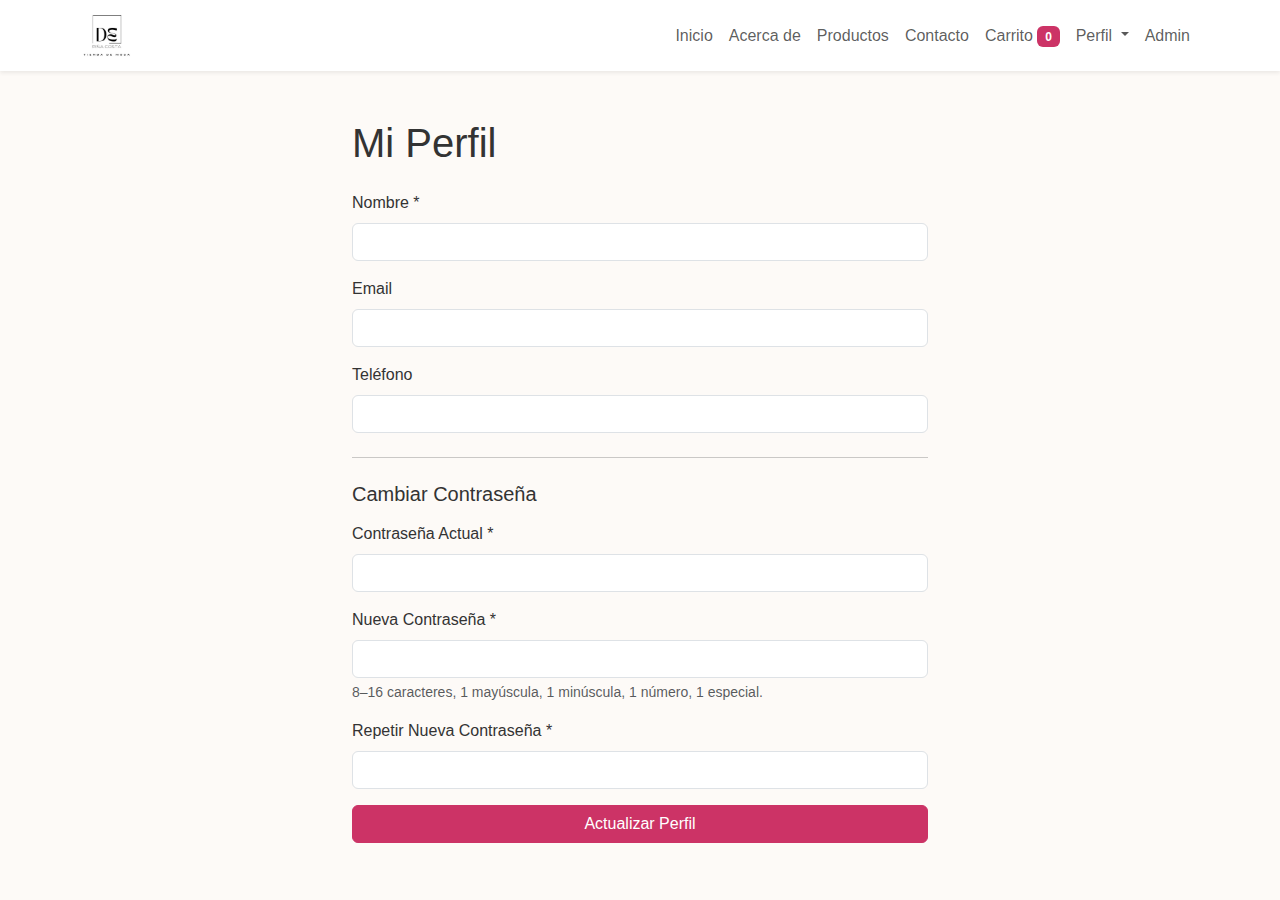
<file: pages/perfil.html>
<!DOCTYPE html>
<html lang="es">
<head>
  <meta charset="UTF-8">
  <meta name="viewport" content="width=device-width, initial-scale=1">
  <title>Mi Perfil | Piña Costa</title>
  <link href="https://cdn.jsdelivr.net/npm/bootstrap@5.3.0/dist/css/bootstrap.min.css" rel="stylesheet">
  <link href="https://fonts.googleapis.com/css2?family=Lora:wght@400;700&family=Playfair+Display:wght@400;700&display=swap" rel="stylesheet">
  <link rel="stylesheet" href="../css/estilos.css">
</head>
<body>
<nav class="navbar navbar-expand-lg navbar-light bg-white shadow-sm sticky-top">
  <div class="container">
    <a class="navbar-brand" href="../index.html">
      <img src="../img/logo.jpg" alt="Piña Costa" height="40">
    </a>
    <button class="navbar-toggler" type="button"
            data-bs-toggle="collapse"
            data-bs-target="#pageNav"
            aria-controls="pageNav"
            aria-expanded="false"
            aria-label="Toggle navigation">
      <span class="navbar-toggler-icon"></span>
    </button>
    <div class="collapse navbar-collapse" id="pageNav">
      <ul class="navbar-nav ms-auto">
        <li class="nav-item"><a class="nav-link" href="../index.html">Inicio</a></li>
        <li class="nav-item"><a class="nav-link" href="../acerca.html">Acerca de</a></li>
        <li class="nav-item"><a class="nav-link" href="../catalogo.html">Productos</a></li>
        <li class="nav-item"><a class="nav-link" href="../contacto.html">Contacto</a></li>

        <li class="nav-item">
          <a class="nav-link" href="cart.html">
            Carrito <span id="cartCount" class="badge cart-badge">0</span>
          </a>
        </li>
        <li class="nav-item dropdown">
          <a class="nav-link dropdown-toggle" href="#" id="perfilDropdown" data-bs-toggle="dropdown">
            Perfil
          </a>
          <ul class="dropdown-menu dropdown-menu-end" aria-labelledby="perfilDropdown">
            <li><a class="dropdown-item" href="login.html">Login</a></li>
            <li><a class="dropdown-item" href="registro.html">Registro</a></li>
            <li><a class="dropdown-item" href="recuperar.html">Recuperar Cuenta</a></li>
          </ul>
        </li>
        <li class="nav-item"><a class="nav-link" href="admin-login.html">Admin</a></li>
      </ul>
    </div>
  </div>
</nav>


  
  <div class="container py-5" style="max-width:600px;">
    <h1 class="mb-4">Mi Perfil</h1>
    <form class="needs-validation" novalidate>
      <!-- Datos personales -->
      <div class="mb-3">
        <label for="nameProf" class="form-label">Nombre *</label>
        <input type="text" id="nameProf" class="form-control" required>
        <div class="invalid-feedback">Requerido.</div>
      </div>
      <div class="mb-3">
        <label for="emailProf" class="form-label">Email</label>
        <input type="email" id="emailProf" class="form-control" readonly>
      </div>
      <div class="mb-3">
        <label for="phoneProf" class="form-label">Teléfono</label>
        <input type="tel" id="phoneProf" class="form-control">
      </div>

      <hr class="my-4">

      <!-- Cambiar contraseña -->
      <h2 class="h5 mb-3">Cambiar Contraseña</h2>
      <div class="mb-3">
        <label for="currentPwd" class="form-label">Contraseña Actual *</label>
        <input type="password" id="currentPwd" class="form-control" required>
        <div class="invalid-feedback">Requerido.</div>
      </div>
      <div class="mb-3">
        <label for="newPwd1" class="form-label">Nueva Contraseña *</label>
        <input type="password" id="newPwd1" class="form-control" required>
        <div class="form-text">8–16 caracteres, 1 mayúscula, 1 minúscula, 1 número, 1 especial.</div>
        <div class="invalid-feedback">No cumple los requisitos.</div>
      </div>
      <div class="mb-3">
        <label for="newPwd2" class="form-label">Repetir Nueva Contraseña *</label>
        <input type="password" id="newPwd2" class="form-control" required>
        <div class="invalid-feedback">Las contraseñas no coinciden.</div>
      </div>

      <button type="submit" class="btn btn-primary w-100">Actualizar Perfil</button>
    </form>
  </div>

  <script src="https://cdn.jsdelivr.net/npm/bootstrap@5.3.0/dist/js/bootstrap.bundle.min.js"></script>
  <script src="../js/main.js"></script>
</body>
</html>
</file>
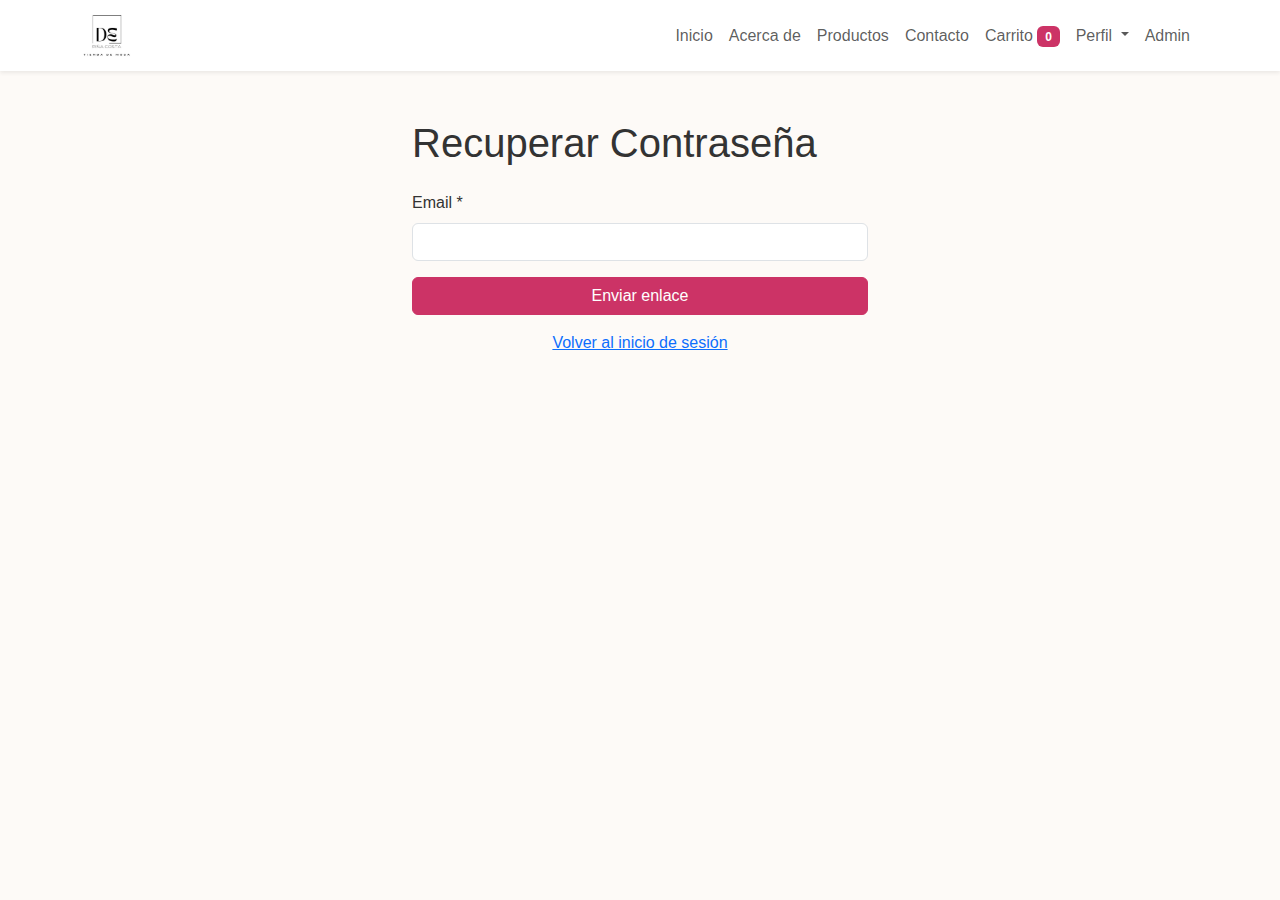
<file: pages/recuperar.html>
<!DOCTYPE html>
<html lang="es">
<head>
  <meta charset="UTF-8">
  <meta name="viewport" content="width=device-width, initial-scale=1">
  <title>Recuperar Contraseña | Piña Costa</title>
  <link href="https://cdn.jsdelivr.net/npm/bootstrap@5.3.0/dist/css/bootstrap.min.css" rel="stylesheet">
  <link href="https://fonts.googleapis.com/css2?family=Lora:wght@400;700&family=Playfair+Display:wght@400;700&display=swap" rel="stylesheet">
  <link rel="stylesheet" href="../css/estilos.css">
</head>
<body>
<nav class="navbar navbar-expand-lg navbar-light bg-white shadow-sm sticky-top">
  <div class="container">
    <a class="navbar-brand" href="../index.html">
      <img src="../img/logo.jpg" alt="Piña Costa" height="40">
    </a>
    <button class="navbar-toggler" type="button"
            data-bs-toggle="collapse"
            data-bs-target="#pageNav"
            aria-controls="pageNav"
            aria-expanded="false"
            aria-label="Toggle navigation">
      <span class="navbar-toggler-icon"></span>
    </button>
    <div class="collapse navbar-collapse" id="pageNav">
      <ul class="navbar-nav ms-auto">
        <li class="nav-item"><a class="nav-link" href="../index.html">Inicio</a></li>
        <li class="nav-item"><a class="nav-link" href="../acerca.html">Acerca de</a></li>
        <li class="nav-item"><a class="nav-link" href="../catalogo.html">Productos</a></li>
        <li class="nav-item"><a class="nav-link" href="../contacto.html">Contacto</a></li>

        <li class="nav-item">
          <a class="nav-link" href="cart.html">
            Carrito <span id="cartCount" class="badge cart-badge">0</span>
          </a>
        </li>
        <li class="nav-item dropdown">
          <a class="nav-link dropdown-toggle" href="#" id="perfilDropdown" data-bs-toggle="dropdown">
            Perfil
          </a>
          <ul class="dropdown-menu dropdown-menu-end" aria-labelledby="perfilDropdown">
            <li><a class="dropdown-item" href="login.html">Login</a></li>
            <li><a class="dropdown-item" href="registro.html">Registro</a></li>
            <li><a class="dropdown-item" href="recuperar.html">Recuperar Cuenta</a></li>
          </ul>
        </li>
        <li class="nav-item"><a class="nav-link" href="admin-login.html">Admin</a></li>
      </ul>
    </div>
  </div>
</nav>


  
  <div class="container py-5" style="max-width:480px;">
    <h1 class="mb-4">Recuperar Contraseña</h1>
    <form class="needs-validation" novalidate>
      <div class="mb-3">
        <label for="emailRec" class="form-label">Email *</label>
        <input type="email" id="emailRec" class="form-control" required>
        <div class="invalid-feedback">Introduce un email válido.</div>
      </div>
      <button type="submit" class="btn btn-primary w-100">Enviar enlace</button>
    </form>
    <p class="mt-3 text-center">
      <a href="login.html">Volver al inicio de sesión</a>
    </p>
  </div>

  <script src="https://cdn.jsdelivr.net/npm/bootstrap@5.3.0/dist/js/bootstrap.bundle.min.js"></script>
  <script src="../js/main.js"></script>
  <script>
document.addEventListener('DOMContentLoaded', () => {
  const form = document.querySelector('form');

  if (!form) return;

  form.addEventListener('submit', function (e) {
    e.preventDefault();
    const email = form.querySelector('input[type="email"]');
    const pass  = form.querySelector('input[type="password"]');

    let valid = true;

    // Validar email
    if (email && !/\S+@\S+\.\S+/.test(email.value)) {
      showError(email, "Ingresa un correo electrónico válido");
      valid = false;
    } else {
      clearError(email);
    }

    // Validar password
    if (pass && pass.value.length < 6) {
      showError(pass, "La contraseña debe tener al menos 6 caracteres");
      valid = false;
    } else {
      clearError(pass);
    }

    if (valid) {
      form.submit(); // Solo si todo es válido
    }
  });

  function showError(input, msg) {
    input.classList.add('is-invalid');
    let feedback = input.nextElementSibling;
    if (!feedback || !feedback.classList.contains('invalid-feedback')) {
      feedback = document.createElement('div');
      feedback.className = 'invalid-feedback';
      input.parentNode.insertBefore(feedback, input.nextSibling);
    }
    feedback.textContent = msg;
  }

  function clearError(input) {
    input.classList.remove('is-invalid');
    let feedback = input.nextElementSibling;
    if (feedback && feedback.classList.contains('invalid-feedback')) {
      feedback.remove();
    }
  }
});
</script>

</body>
</html>
</file>
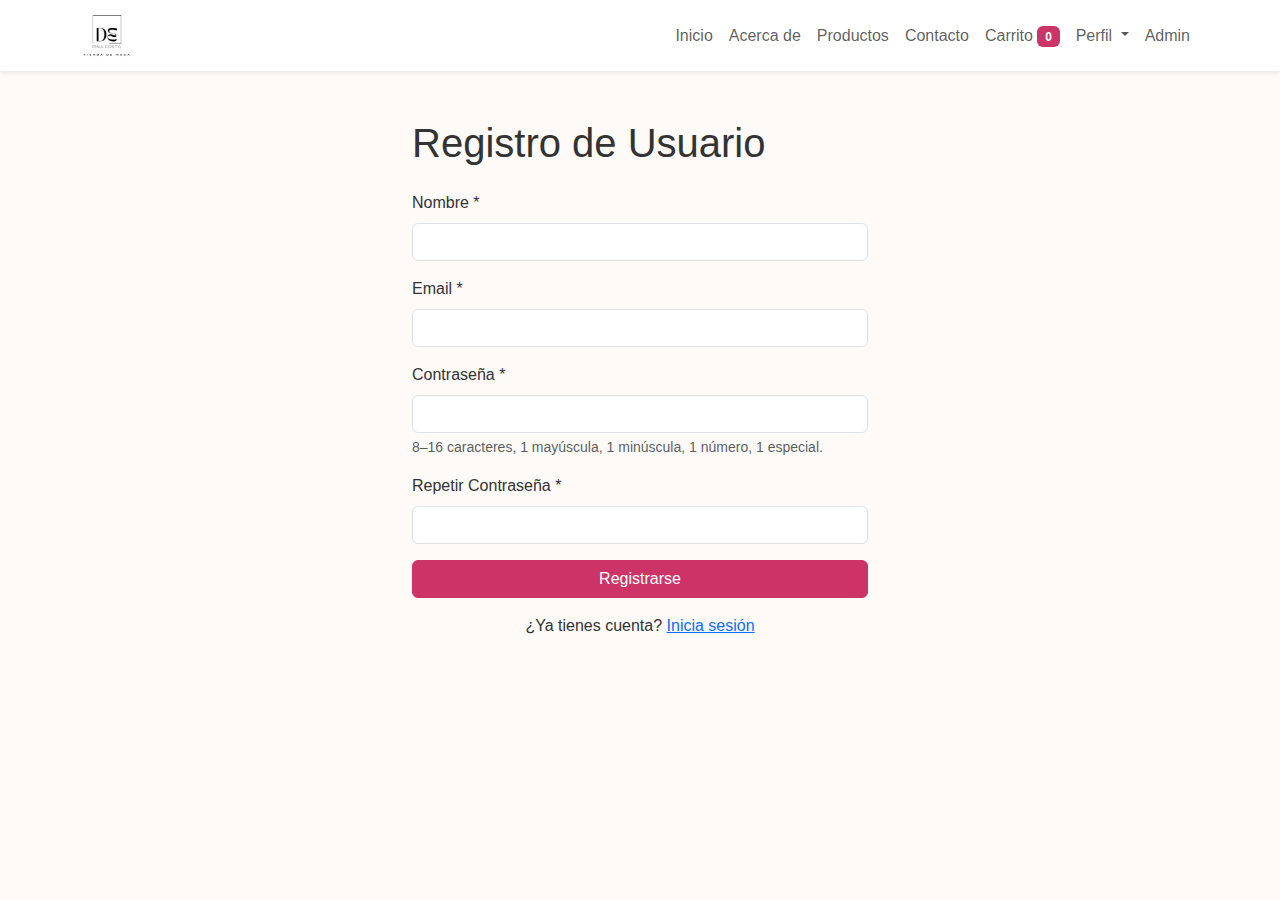
<file: pages/registro.html>
<!DOCTYPE html>
<html lang="es">
<head>
  <meta charset="UTF-8">
  <meta name="viewport" content="width=device-width, initial-scale=1">
  <title>Registro | Piña Costa</title>
  <link href="https://cdn.jsdelivr.net/npm/bootstrap@5.3.0/dist/css/bootstrap.min.css" rel="stylesheet">
  <link href="https://fonts.googleapis.com/css2?family=Lora:wght@400;700&family=Playfair+Display:wght@400;700&display=swap" rel="stylesheet">
  <link rel="stylesheet" href="../css/estilos.css">
</head>
<body>
<nav class="navbar navbar-expand-lg navbar-light bg-white shadow-sm sticky-top">
  <div class="container">
    <a class="navbar-brand" href="../index.html">
      <img src="../img/logo.jpg" alt="Piña Costa" height="40">
    </a>
    <button class="navbar-toggler" type="button"
            data-bs-toggle="collapse"
            data-bs-target="#pageNav"
            aria-controls="pageNav"
            aria-expanded="false"
            aria-label="Toggle navigation">
      <span class="navbar-toggler-icon"></span>
    </button>
    <div class="collapse navbar-collapse" id="pageNav">
      <ul class="navbar-nav ms-auto">
        <li class="nav-item"><a class="nav-link" href="../index.html">Inicio</a></li>
        <li class="nav-item"><a class="nav-link" href="../acerca.html">Acerca de</a></li>
        <li class="nav-item"><a class="nav-link" href="../catalogo.html">Productos</a></li>
        <li class="nav-item"><a class="nav-link" href="../contacto.html">Contacto</a></li>

        <li class="nav-item">
          <a class="nav-link" href="cart.html">
            Carrito <span id="cartCount" class="badge cart-badge">0</span>
          </a>
        </li>
        <li class="nav-item dropdown">
          <a class="nav-link dropdown-toggle" href="#" id="perfilDropdown" data-bs-toggle="dropdown">
            Perfil
          </a>
          <ul class="dropdown-menu dropdown-menu-end" aria-labelledby="perfilDropdown">
            <li><a class="dropdown-item" href="login.html">Login</a></li>
            <li><a class="dropdown-item" href="registro.html">Registro</a></li>
            <li><a class="dropdown-item" href="recuperar.html">Recuperar Cuenta</a></li>
          </ul>
        </li>
        <li class="nav-item"><a class="nav-link" href="admin-login.html">Admin</a></li>
      </ul>
    </div>
  </div>
</nav>





  
  <div class="container py-5" style="max-width:480px;">
    <h1 class="mb-4">Registro de Usuario</h1>
    <form class="needs-validation" novalidate>
      <div class="mb-3">
        <label for="nombre" class="form-label">Nombre *</label>
        <input type="text" id="nombre" class="form-control" required>
        <div class="invalid-feedback">Requerido.</div>
      </div>
      <div class="mb-3">
        <label for="emailReg" class="form-label">Email *</label>
        <input type="email" id="emailReg" class="form-control" required>
        <div class="invalid-feedback">Email no válido.</div>
      </div>
      <div class="mb-3">
        <label for="pwd1" class="form-label">Contraseña *</label>
        <input type="password" id="pwd1" class="form-control" required>
        <div class="form-text">8–16 caracteres, 1 mayúscula, 1 minúscula, 1 número, 1 especial.</div>
        <div class="invalid-feedback">No cumple los requisitos.</div>
      </div>
      <div class="mb-3">
        <label for="pwd2" class="form-label">Repetir Contraseña *</label>
        <input type="password" id="pwd2" class="form-control" required>
        <div class="invalid-feedback">Las contraseñas no coinciden.</div>
      </div>
      <button type="submit" class="btn btn-primary w-100">Registrarse</button>
    </form>
    <p class="mt-3 text-center">
      ¿Ya tienes cuenta? <a href="login.html">Inicia sesión</a>
    </p>
  </div>

  <script src="https://cdn.jsdelivr.net/npm/bootstrap@5.3.0/dist/js/bootstrap.bundle.min.js"></script>
  <script src="../js/main.js"></script>
  <script>
document.addEventListener('DOMContentLoaded', () => {
  const form = document.querySelector('form');

  if (!form) return;

  form.addEventListener('submit', function (e) {
    e.preventDefault();
    const email = form.querySelector('input[type="email"]');
    const pass  = form.querySelector('input[type="password"]');

    let valid = true;

    // Validar email
    if (email && !/\S+@\S+\.\S+/.test(email.value)) {
      showError(email, "Ingresa un correo electrónico válido");
      valid = false;
    } else {
      clearError(email);
    }

    // Validar password
    if (pass && pass.value.length < 6) {
      showError(pass, "La contraseña debe tener al menos 6 caracteres");
      valid = false;
    } else {
      clearError(pass);
    }

    if (valid) {
      form.submit(); // Solo si todo es válido
    }
  });

  function showError(input, msg) {
    input.classList.add('is-invalid');
    let feedback = input.nextElementSibling;
    if (!feedback || !feedback.classList.contains('invalid-feedback')) {
      feedback = document.createElement('div');
      feedback.className = 'invalid-feedback';
      input.parentNode.insertBefore(feedback, input.nextSibling);
    }
    feedback.textContent = msg;
  }

  function clearError(input) {
    input.classList.remove('is-invalid');
    let feedback = input.nextElementSibling;
    if (feedback && feedback.classList.contains('invalid-feedback')) {
      feedback.remove();
    }
  }
});
</script>

</body>
</html>
</file>
<file: css/estilos.css>
/* ==== Estilos Generales ==== */
body {
  font-family: 'Segoe UI', sans-serif;
  background-color: #fdfaf7;
  color: #333;
}

/* ==== Navbar Personalizado ==== */
.navbar {
  background-color: #ffffff;
}

.navbar-brand img {
  height: 45px;
}

.nav-link:hover {
  background-color: #ffe6f0;
  border-radius: 50px;
  padding: 0.3rem 1rem;
}

/* ==== Botones personalizados ==== */
.btn-primary {
  background-color: #cc3366;
  border-color: #cc3366;
}

.btn-primary:hover {
  background-color: #e04c7f;
  border-color: #e04c7f;
}

/* ==== Estilos del carrito ==== */
.cart-badge {
  background-color: #cc3366;
  color: white;
}

/* ==== Tarjetas de producto ==== */
.product-card {
  border: 2px solid #f9c5d1;
  border-radius: 8px;
  padding: 1rem;
  background-color: #fff;
  transition: transform 0.2s;
}

.product-card:hover {
  transform: scale(1.02);
  box-shadow: 0 4px 8px rgba(0,0,0,0.1);
}

/* ==== Miniaturas en carrito ==== */
.cart-img {
  width: 80px !important;
  height: 80px !important;
  object-fit: cover !important;
  flex-shrink: 0;
  margin-right: 1rem;
}

/* ==== Pie de página ==== */
.footer {
  background-color: #f8f8f8;
  font-size: 0.9rem;
  padding: 1rem 0;
}
</file>
